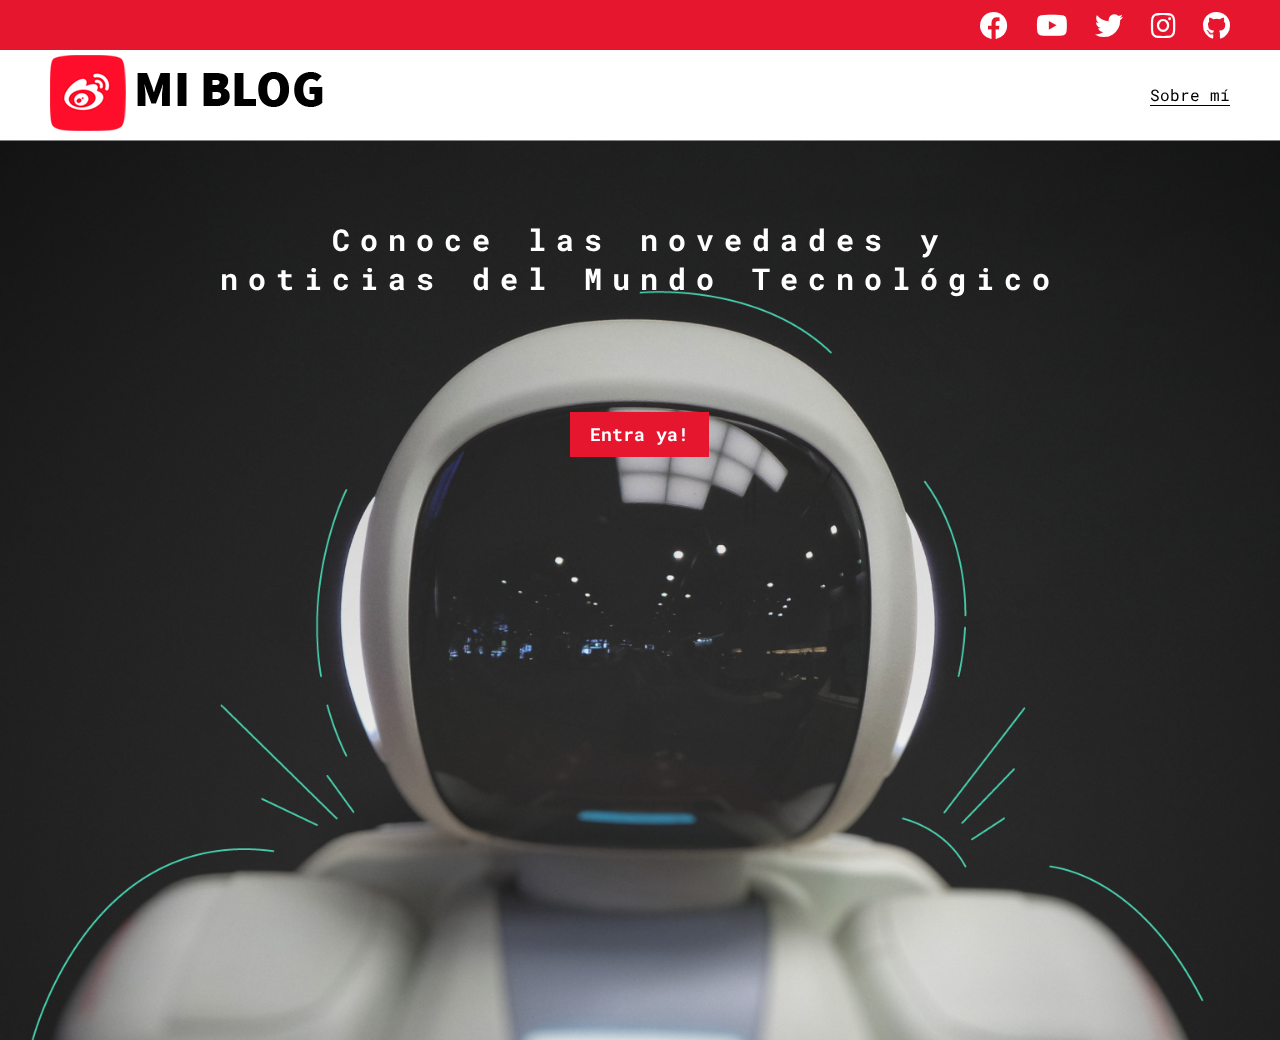
<file: docs/index.html>
<!DOCTYPE html>
<html lang="es">
<head>
    <meta charset="UTF-8">
    <meta http-equiv="X-UA-Compatible" content="IE=edge">
    <meta name="viewport" content="width=device-width, initial-scale=1.0">
    <title>Blog personal</title>
    <link rel="stylesheet" href="CSS/main.css">
    <link rel="stylesheet" href="CSS/all.min.css">

</head>
<body class="homeBody">
    <header class="header">
        <div class="social">
            <div class="socialIcons">
                <a href=""><i class="fab fa-facebook"></i></a>
                <a href=""><i class="fab fa-youtube"></i></a>
                <a href=""><i class="fab fa-twitter"></i></a>
                <a href=""><i class="fab fa-instagram"></i></a>
                <a href=""><i class="fab fa-github"></i></a>
            </div>
        </div>
        <nav class="nav">
            <div class="navLogo">
                <a href="index.html">
                    <img src="img/logo.png" alt="Logo de página">
                </a>
            </div>
            <div class="navLink">
                <a href="profile.html">Sobre mí</a>
            </div>
        </nav>
    </header>

    <main class="homeMain">
        <div class="mainContainer">
            <p class="mainContainerTexto">
                Conoce las novedades y noticias del Mundo Tecnológico
            </p>

            <a class="mainContainerLink" href="blogs.html">Entra ya!</a>
        </div>
    </main>
</body>
</html>
</file>
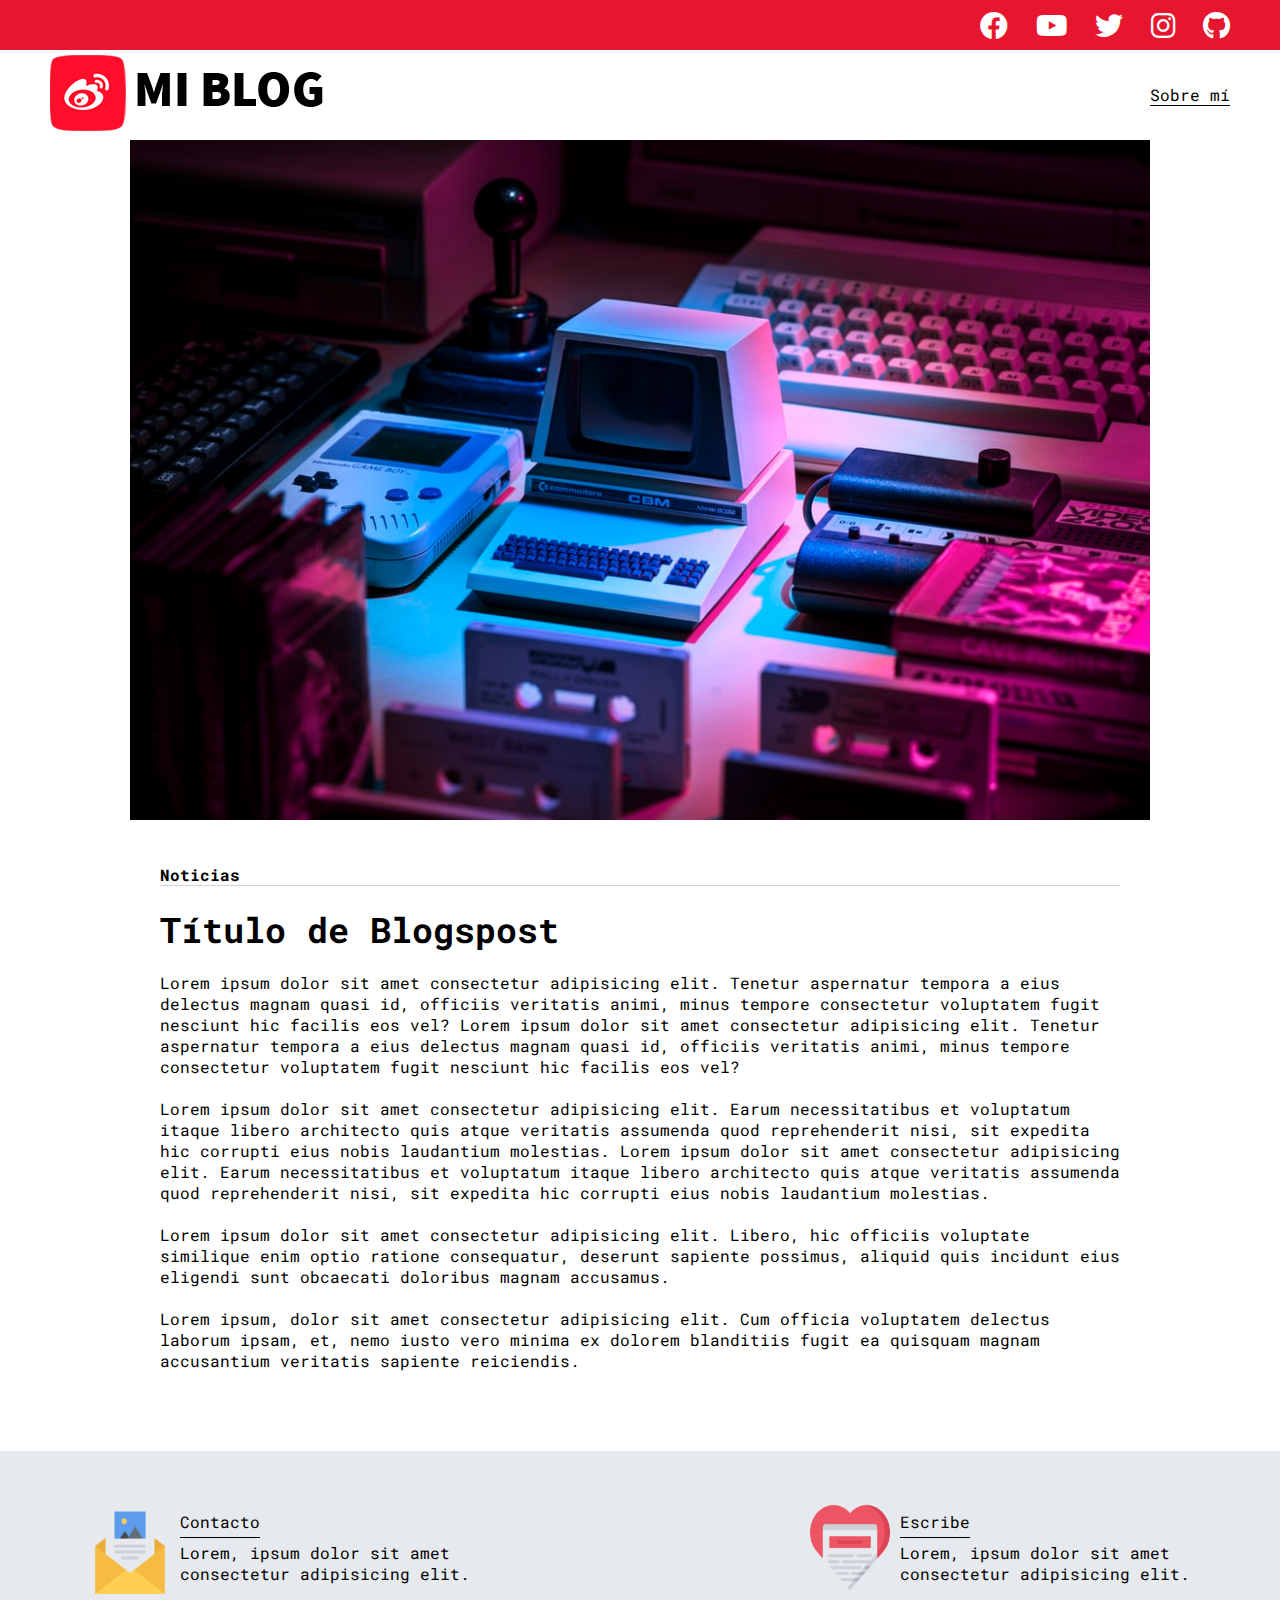
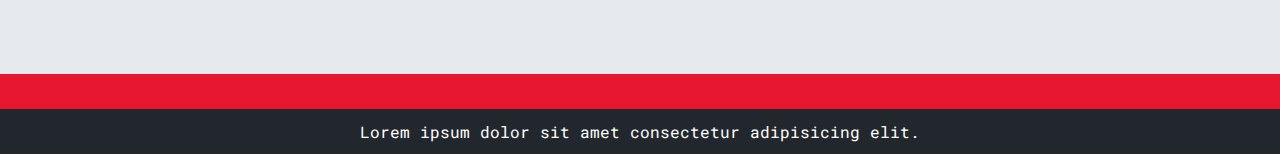
<file: docs/blog.html>
<!DOCTYPE html>
<html lang="es">

<head>
    <meta charset="UTF-8" />
    <meta http-equiv="X-UA-Compatible" content="IE=edge" />
    <meta name="viewport" content="width=device-width, initial-scale=1.0" />
    <title>Blog personal</title>
    <link rel="stylesheet" href="CSS/main.css" />
    <link rel="stylesheet" href="CSS/all.min.css" />
</head>

<body>
    <header class="header">
        <div class="social">
            <div class="socialIcons">
                <a href=""><i class="fab fa-facebook"></i></a>
                <a href=""><i class="fab fa-youtube"></i></a>
                <a href=""><i class="fab fa-twitter"></i></a>
                <a href=""><i class="fab fa-instagram"></i></a>
                <a href=""><i class="fab fa-github"></i></a>
            </div>
        </div>
        <nav class="nav">
            <div class="navLogo">
                <a href="index.html">
                    <img src="img/logo.png" alt="Logo de página" />
                </a>
            </div>
            <div class="navLink">
                <a href="profile.html">Sobre mí</a>
            </div>
        </nav>
    </header>

    <main class="mainBlog">
        <div class="mainBlogContent">
            <img src="img/pc-img.jpg" alt="" />

            <article class="blogContentArticles">
                <h4>Noticias</h4>
                <h1>Título de Blogspost</h1>

                <p>
                    Lorem ipsum dolor sit amet consectetur adipisicing elit. Tenetur
                    aspernatur tempora a eius delectus magnam quasi id, officiis
                    veritatis animi, minus tempore consectetur voluptatem fugit nesciunt
                    hic facilis eos vel? Lorem ipsum dolor sit amet consectetur
                    adipisicing elit. Tenetur aspernatur tempora a eius delectus magnam
                    quasi id, officiis veritatis animi, minus tempore consectetur
                    voluptatem fugit nesciunt hic facilis eos vel?
                </p>
                <br />
                <p>
                    Lorem ipsum dolor sit amet consectetur adipisicing elit. Earum
                    necessitatibus et voluptatum itaque libero architecto quis atque
                    veritatis assumenda quod reprehenderit nisi, sit expedita hic
                    corrupti eius nobis laudantium molestias. Lorem ipsum dolor sit amet
                    consectetur adipisicing elit. Earum necessitatibus et voluptatum
                    itaque libero architecto quis atque veritatis assumenda quod
                    reprehenderit nisi, sit expedita hic corrupti eius nobis laudantium
                    molestias.
                </p>
                <br />
                <p>
                    Lorem ipsum dolor sit amet consectetur adipisicing elit. Libero, hic
                    officiis voluptate similique enim optio ratione consequatur,
                    deserunt sapiente possimus, aliquid quis incidunt eius eligendi sunt
                    obcaecati doloribus magnam accusamus.
                </p>
                <br />
                <p>
                    Lorem ipsum, dolor sit amet consectetur adipisicing elit. Cum
                    officia voluptatem delectus laborum ipsam, et, nemo iusto vero
                    minima ex dolorem blanditiis fugit ea quisquam magnam accusantium
                    veritatis sapiente reiciendis.
                </p>
            </article>
        </div>
    </main>

    <section class="sectionContact">
        <div class="contact">
            <img src="img/013-newsletter.png" alt="" />
            <div class="contactInfo">
                <a href="">Contacto</a>
                <p>Lorem, ipsum dolor sit amet consectetur adipisicing elit.</p>
            </div>
        </div>
        <div class="contact">
            <img src="img/006-like.png" alt="" />
            <div class="contactInfo">
                <a href="">Escribe</a>
                <p>Lorem, ipsum dolor sit amet consectetur adipisicing elit.</p>
            </div>
        </div>
    </section>

    <footer>
        <p>Lorem ipsum dolor sit amet consectetur adipisicing elit.</p>
    </footer>
</body>

</html>
</file>
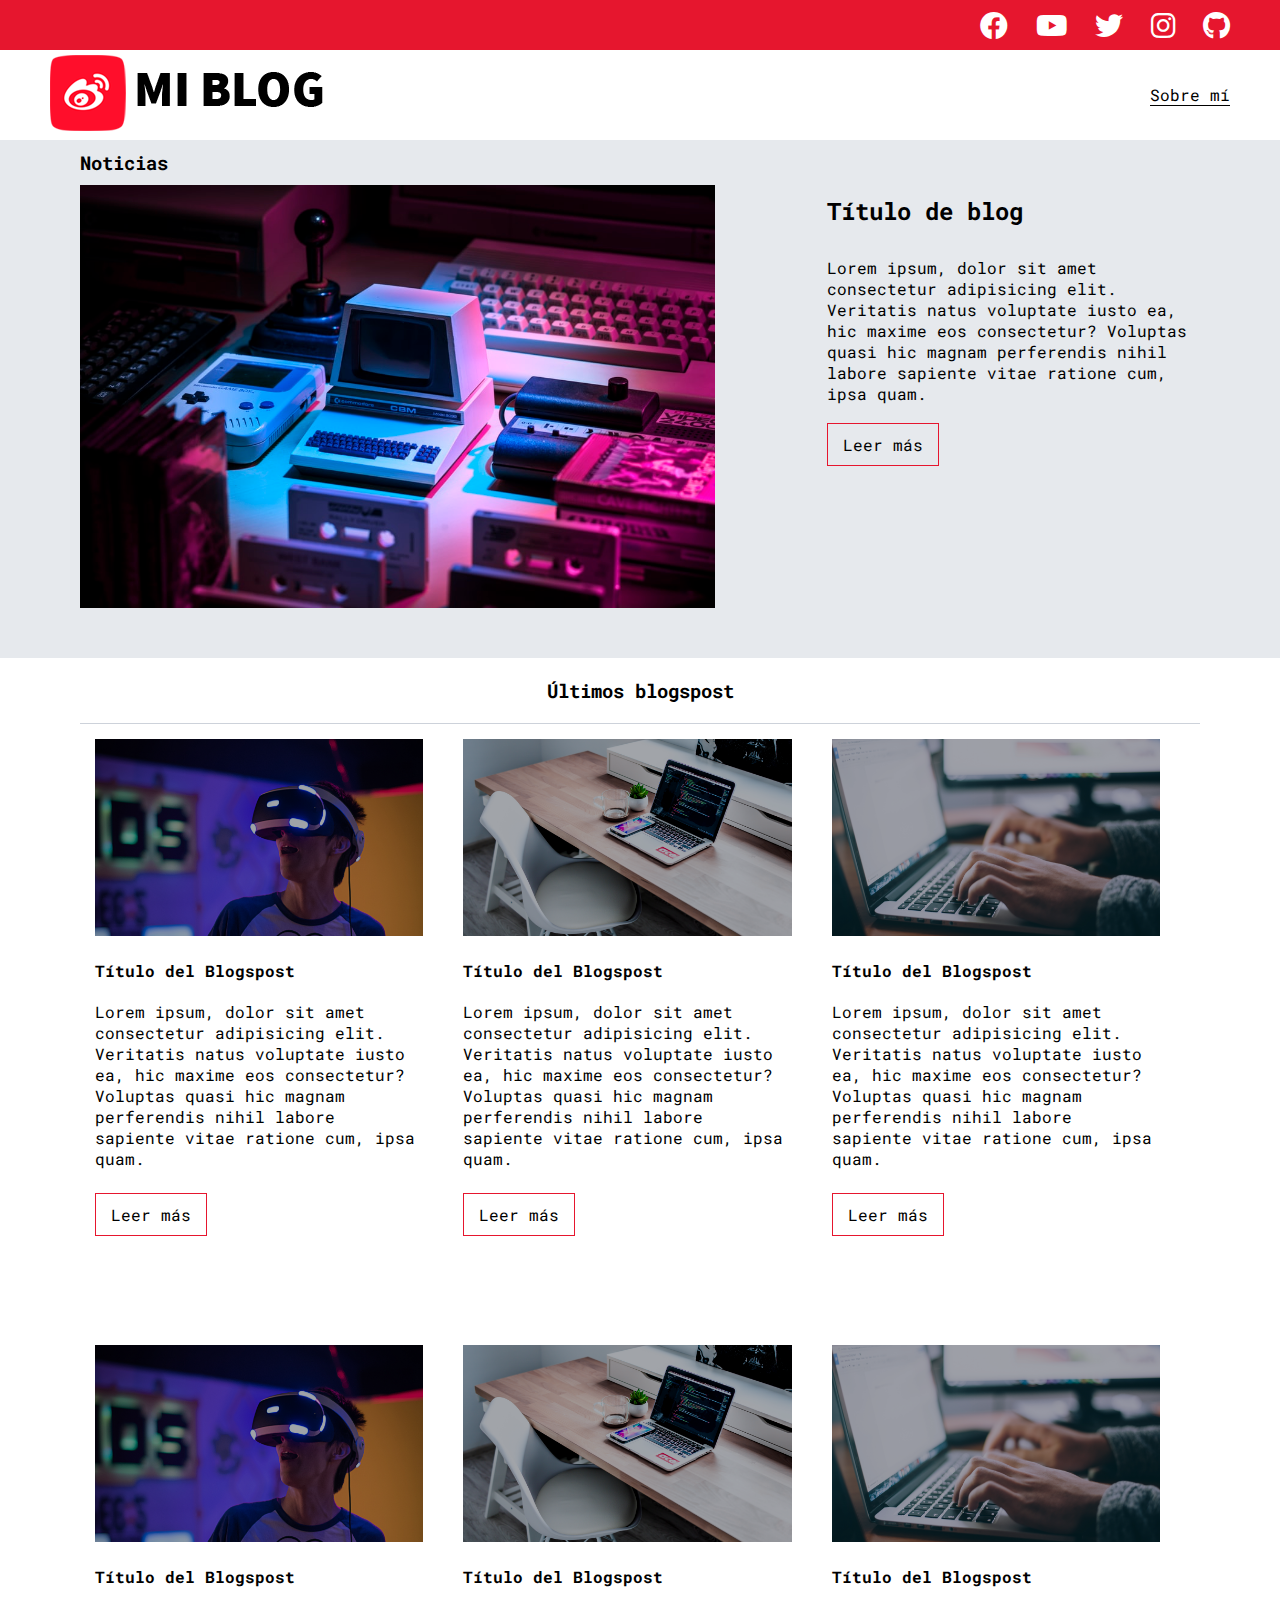
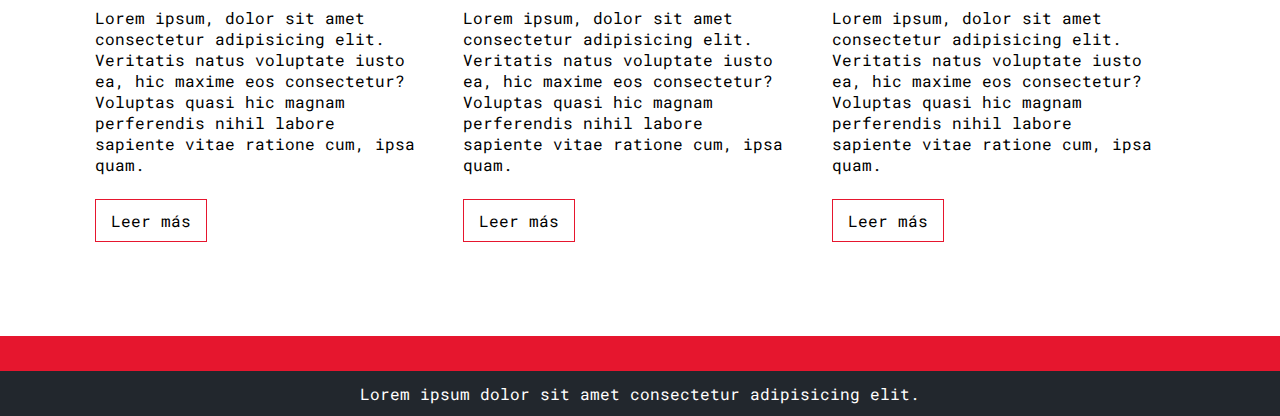
<file: docs/blogs.html>
<!DOCTYPE html>
<html lang="es">

<head>
    <meta charset="UTF-8" />
    <meta http-equiv="X-UA-Compatible" content="IE=edge" />
    <meta name="viewport" content="width=device-width, initial-scale=1.0" />
    <title>Blog personal</title>
    <link rel="stylesheet" href="CSS/main.css" />
    <link rel="stylesheet" href="CSS/all.min.css" />
</head>

<body>
    <header class="header">
        <div class="social">
            <div class="socialIcons">
                <a href=""><i class="fab fa-facebook"></i></a>
                <a href=""><i class="fab fa-youtube"></i></a>
                <a href=""><i class="fab fa-twitter"></i></a>
                <a href=""><i class="fab fa-instagram"></i></a>
                <a href=""><i class="fab fa-github"></i></a>
            </div>
        </div>
        <nav class="nav">
            <div class="navLogo">
                <a href="index.html">
                    <img src="img/logo.png" alt="Logo de página" />
                </a>
            </div>
            <div class="navLink">
                <a href="profile.html">Sobre mí</a>
            </div>
        </nav>
    </header>

    <main class="blogsMain">
        <section class="news">
            <div class="newsContent">
                <h3>Noticias</h3>
                <img src="img/pc-img.jpg" alt="img de blog" />
                <div class="newsInfo">
                    <h2>Título de blog</h2>

                    <p>
                        Lorem ipsum, dolor sit amet consectetur adipisicing elit.
                        Veritatis natus voluptate iusto ea, hic maxime eos consectetur?
                        Voluptas quasi hic magnam perferendis nihil labore sapiente vitae
                        ratione cum, ipsa quam.
                    </p>

                    <a class="blogsBtn" href="blog.html">Leer más</a>
                </div>
            </div>
        </section> 

        <section class="posts">
            <h3>Últimos blogspost</h3>
            <div class="postsBlog">
                <img src="img/post-1.png" alt="imagen del blogspost">
                <h4>Título del Blogspost</h4>
                <p>
                    Lorem ipsum, dolor sit amet consectetur adipisicing elit.
                    Veritatis natus voluptate iusto ea, hic maxime eos consectetur?
                    Voluptas quasi hic magnam perferendis nihil labore sapiente vitae
                    ratione cum, ipsa quam.
                </p>
                <a class="blogsBtn" href="blog.html">Leer más</a>
            </div>

            <div class="postsBlog">
                <img src="img/post-2.png" alt="imagen del blogspost">
                <h4>Título del Blogspost</h4>
                <p>
                    Lorem ipsum, dolor sit amet consectetur adipisicing elit.
                    Veritatis natus voluptate iusto ea, hic maxime eos consectetur?
                    Voluptas quasi hic magnam perferendis nihil labore sapiente vitae
                    ratione cum, ipsa quam.
                </p>
                <a class="blogsBtn" href="blog.html">Leer más</a>
            </div>

            <div class="postsBlog">
                <img src="img/post-3.png" alt="imagen del blogspost">
                <h4>Título del Blogspost</h4>
                <p>
                    Lorem ipsum, dolor sit amet consectetur adipisicing elit.
                    Veritatis natus voluptate iusto ea, hic maxime eos consectetur?
                    Voluptas quasi hic magnam perferendis nihil labore sapiente vitae
                    ratione cum, ipsa quam.
                </p>
                <a class="blogsBtn" href="blog.html">Leer más</a>
            </div>
        </section>

        <section class="posts">
            <div class="postsBlog">
                <img src="img/post-1.png" alt="imagen del blogspost">
                <h4>Título del Blogspost</h4>
                <p>
                    Lorem ipsum, dolor sit amet consectetur adipisicing elit.
                    Veritatis natus voluptate iusto ea, hic maxime eos consectetur?
                    Voluptas quasi hic magnam perferendis nihil labore sapiente vitae
                    ratione cum, ipsa quam.
                </p>
                <a class="blogsBtn" href="blog.html">Leer más</a>
            </div>

            <div class="postsBlog">
                <img src="img/post-2.png" alt="imagen del blogspost">
                <h4>Título del Blogspost</h4>
                <p>
                    Lorem ipsum, dolor sit amet consectetur adipisicing elit.
                    Veritatis natus voluptate iusto ea, hic maxime eos consectetur?
                    Voluptas quasi hic magnam perferendis nihil labore sapiente vitae
                    ratione cum, ipsa quam.
                </p>
                <a class="blogsBtn" href="blog.html">Leer más</a>
            </div>

            <div class="postsBlog">
                <img src="img/post-3.png" alt="imagen del blogspost">
                <h4>Título del Blogspost</h4>
                <p>
                    Lorem ipsum, dolor sit amet consectetur adipisicing elit.
                    Veritatis natus voluptate iusto ea, hic maxime eos consectetur?
                    Voluptas quasi hic magnam perferendis nihil labore sapiente vitae
                    ratione cum, ipsa quam.
                </p>
                <a class="blogsBtn" href="blog.html">Leer más</a>
            </div>
        </section>

        
    </main>

    <footer>
        <p>Lorem ipsum dolor sit amet consectetur adipisicing elit.</p>
    </footer>
</body>

</html>
</file>
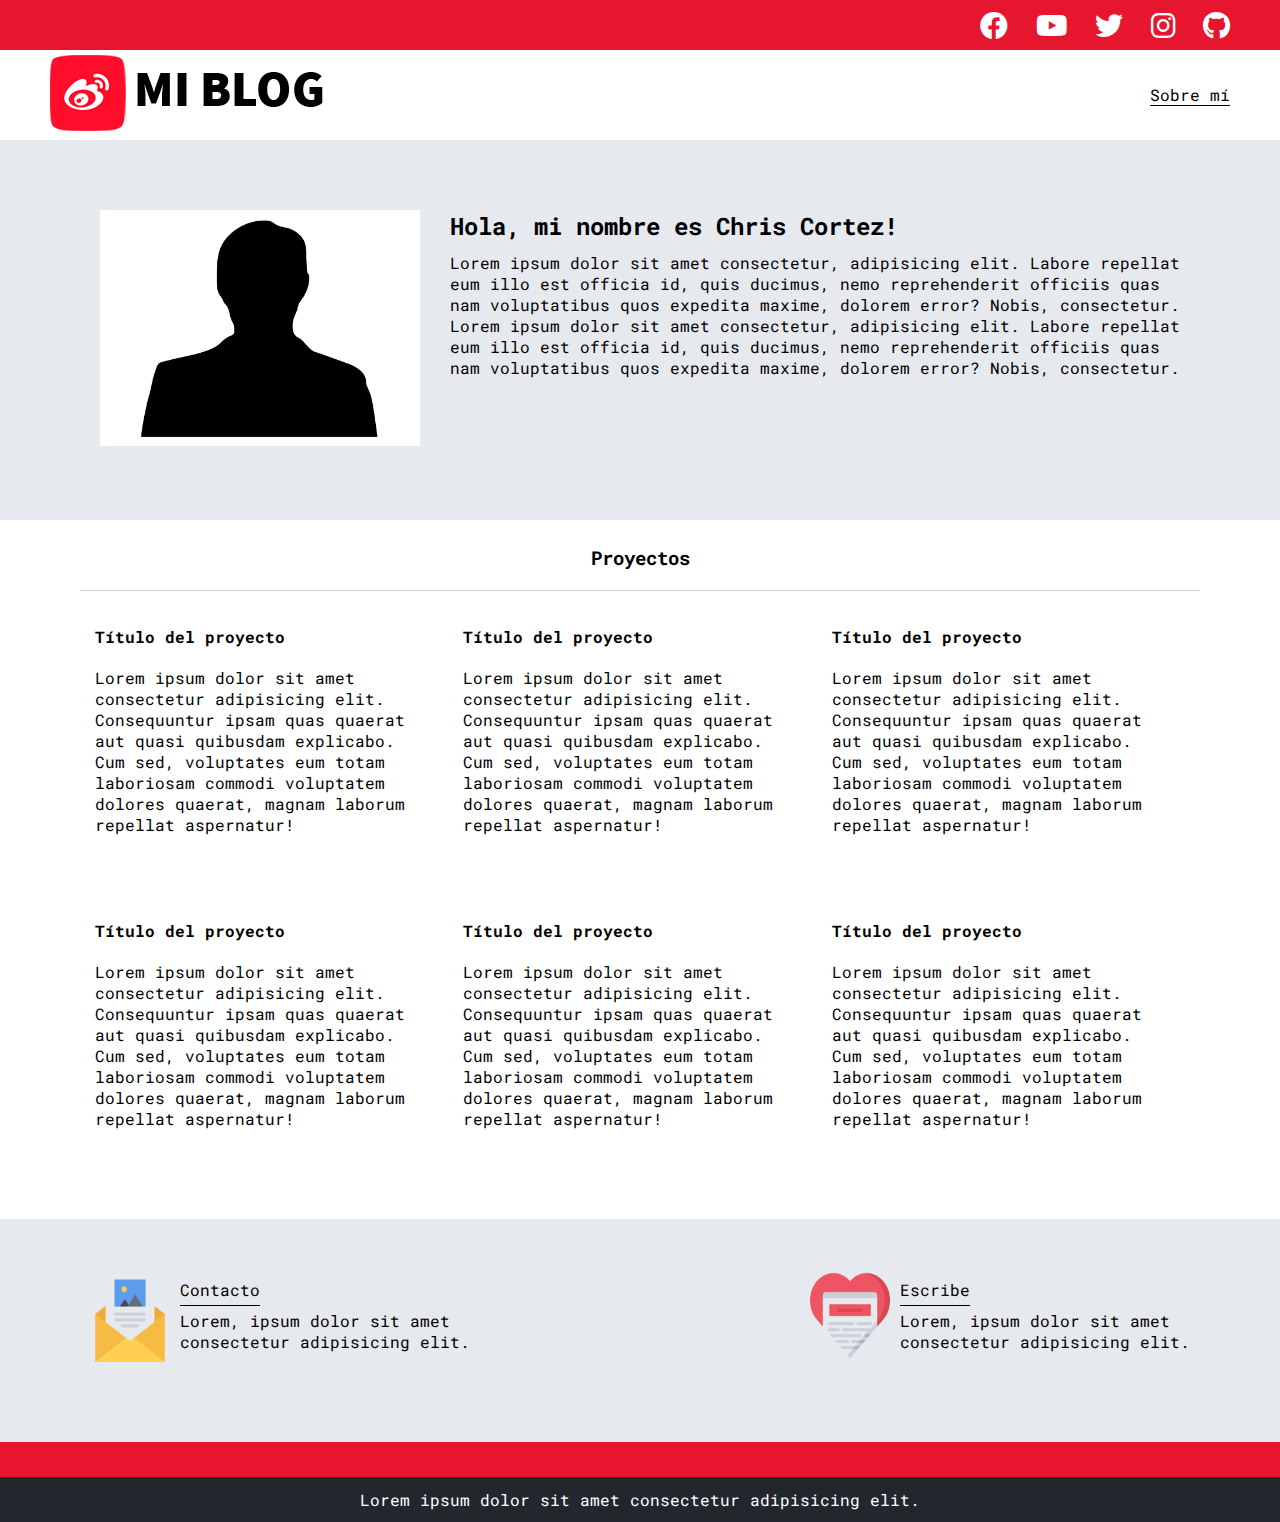
<file: docs/profile.html>
<!DOCTYPE html>
<html lang="es">
  <head>
    <meta charset="UTF-8" />
    <meta http-equiv="X-UA-Compatible" content="IE=edge" />
    <meta name="viewport" content="width=device-width, initial-scale=1.0" />
    <title>Blog personal</title>
    <link rel="stylesheet" href="CSS/main.css" />
    <link rel="stylesheet" href="CSS/all.min.css" />
  </head>

  <body>
    <header class="header">
      <div class="social">
        <div class="socialIcons">
          <a href=""><i class="fab fa-facebook"></i></a>
          <a href=""><i class="fab fa-youtube"></i></a>
          <a href=""><i class="fab fa-twitter"></i></a>
          <a href=""><i class="fab fa-instagram"></i></a>
          <a href=""><i class="fab fa-github"></i></a>
        </div>
      </div>
      <nav class="nav">
        <div class="navLogo">
          <a href="index.html">
            <img src="img/logo.png" alt="Logo de página" />
          </a>
        </div>
        <div class="navLink">
          <a href="profile.html">Sobre mí</a>
        </div>
      </nav>
    </header>

    <main>
      <section class="profile">
        <div class="profileImg">
          <img src="img/profile-pic.jpg" alt="" />
        </div>
        <div class="profileInfo">
          <h2>Hola, mi nombre es Chris Cortez!</h2>
          <p>
            Lorem ipsum dolor sit amet consectetur, adipisicing elit. Labore
            repellat eum illo est officia id, quis ducimus, nemo reprehenderit
            officiis quas nam voluptatibus quos expedita maxime, dolorem error?
            Nobis, consectetur. Lorem ipsum dolor sit amet consectetur,
            adipisicing elit. Labore repellat eum illo est officia id, quis
            ducimus, nemo reprehenderit officiis quas nam voluptatibus quos
            expedita maxime, dolorem error? Nobis, consectetur.
          </p>
        </div>
      </section>

      <section class="projectsContainer">
        <h3>Proyectos</h3>
        <div class="project">
          <h4>Título del proyecto</h4>
          <p>
            Lorem ipsum dolor sit amet consectetur adipisicing elit.
            Consequuntur ipsam quas quaerat aut quasi quibusdam explicabo. Cum
            sed, voluptates eum totam laboriosam commodi voluptatem dolores
            quaerat, magnam laborum repellat aspernatur!
          </p>
        </div>
        <div class="project">
          <h4>Título del proyecto</h4>
          <p>
            Lorem ipsum dolor sit amet consectetur adipisicing elit.
            Consequuntur ipsam quas quaerat aut quasi quibusdam explicabo. Cum
            sed, voluptates eum totam laboriosam commodi voluptatem dolores
            quaerat, magnam laborum repellat aspernatur!
          </p>
        </div>
        <div class="project">
          <h4>Título del proyecto</h4>
          <p>
            Lorem ipsum dolor sit amet consectetur adipisicing elit.
            Consequuntur ipsam quas quaerat aut quasi quibusdam explicabo. Cum
            sed, voluptates eum totam laboriosam commodi voluptatem dolores
            quaerat, magnam laborum repellat aspernatur!
          </p>
        </div>
        <div class="project">
          <h4>Título del proyecto</h4>
          <p>
            Lorem ipsum dolor sit amet consectetur adipisicing elit.
            Consequuntur ipsam quas quaerat aut quasi quibusdam explicabo. Cum
            sed, voluptates eum totam laboriosam commodi voluptatem dolores
            quaerat, magnam laborum repellat aspernatur!
          </p>
        </div>
        <div class="project">
          <h4>Título del proyecto</h4>
          <p>
            Lorem ipsum dolor sit amet consectetur adipisicing elit.
            Consequuntur ipsam quas quaerat aut quasi quibusdam explicabo. Cum
            sed, voluptates eum totam laboriosam commodi voluptatem dolores
            quaerat, magnam laborum repellat aspernatur!
          </p>
        </div>
        <div class="project">
          <h4>Título del proyecto</h4>
          <p>
            Lorem ipsum dolor sit amet consectetur adipisicing elit.
            Consequuntur ipsam quas quaerat aut quasi quibusdam explicabo. Cum
            sed, voluptates eum totam laboriosam commodi voluptatem dolores
            quaerat, magnam laborum repellat aspernatur!
          </p>
        </div>
      </section>
    </main>

    <section class="sectionContact">
      <div class="contact">
        <img src="img/013-newsletter.png" alt="" />
        <div class="contactInfo">
          <a href="">Contacto</a>
          <p>Lorem, ipsum dolor sit amet consectetur adipisicing elit.</p>
        </div>
      </div>
      <div class="contact">
        <img src="img/006-like.png" alt="" />
        <div class="contactInfo">
          <a href="">Escribe</a>
          <p>Lorem, ipsum dolor sit amet consectetur adipisicing elit.</p>
        </div>
      </div>
    </section>

    <footer>
      <p>Lorem ipsum dolor sit amet consectetur adipisicing elit.</p>
    </footer>
  </body>
</html>
</file>
<file: docs/CSS/main.css>
@import url('https://fonts.googleapis.com/css2?family=Roboto+Mono:wght@400;500;700&family=Roboto+Slab:wght@400;500;700;900&family=Roboto:wght@400;500;700&display=swap');

*{
    padding: 0;
    margin: 0;
    box-sizing: border-box;
    /* Estos primeros tres estilos es para quitar los estilos que pone el navegador por defectos */
}

body{
    font-family: 'Roboto Mono', sans-serif;
    font-size: 400;
}

.homeBody{
    position: fixed; /* fixed para que la posición sea inmovible */
    top: 0;
    bottom: 0;
    left: 0;
    right: 0;
}

/* HEADER
 =================================== */

.header{
    width: 100%;
    height: 140px;
    display: grid; /* Cuando trabajamos con grid es para estructurar nuestra página web con columnas y filas */
    grid-template-rows: 1fr 1fr; /* Para crear filas */ /* Cada después de los dos puntos son filas creadas */
}

.social{
    background-color: #e6162e;
    width: 100%;
    height: 50px;
    display: grid;
}

.socialIcons{
    width: 250px;
    height: auto;
    display: flex; /* usamos este comando junto a flex para poder trabajar con flexbox */ /* Flex hace que cada elemento
    use el espacio necesario (no tienen margen) */
    align-items: center;
    justify-content: space-between; /* para ocupar todo el contenedor */
    justify-self: end; /* movemos el contenedor a la derecha */
    margin-right: 50px;
}

.socialIcons a{
    color: #fff;
    font-size: 28px;
}

.socialIcons a:hover{
    color: #616161;
}

.nav{
    display: grid;  
    grid-template-columns: 1fr 1fr;
    height: 90px;
}

.navLogo{
    margin-left: 50px;
    display: flex;
    align-items: center;
    justify-content: flex-start;

}

.navLink{
    display: flex;
    align-items: center;
    justify-content: end;
    margin-right: 50px;
}

.navLink a{
    text-decoration: none;
    color: black;
    border-bottom: 1px solid black;
}

/* MAIN DE HOME
============================= */

.homeMain{
    display: grid;
    grid-template-columns: 1fr 4fr 1fr;
    height: 100%;
    background-image: url('../img/cover.png');
    background-position: center;
    background-repeat: no-repeat;
    background-size: cover;
}

.mainContainer{
    display: grid;
    grid-column: 2; /* lo posicionamos en la columna que queramos */
    justify-items: center;
    height: 350px;
    margin-top: 80px;
}

.mainContainerTexto{
    text-align: center;
    font-size: 30px;
    font-weight: 700;
    letter-spacing: 10px;
    color: white;
}

.mainContainerLink{
    text-decoration: none;
    background-color: #e6162e;
    display: inline-block; /* para que podamos moverlo */
    padding: 10px 20px;
    color: white;
    font-weight: 700;
    font-size: 18px;
    height: 45px;
}

.mainContainerLink:hover{
    background-color: #eb253c;
}


/* PÁGINA DE BLOG
================================ */

.blogsMain{
    display: grid;
}

.news{
    background-color: #e6e9ed;
    padding: 10px 80px 40px;
}

.newsContent{
    display: grid;
    grid-template-columns: 2fr 1fr;
    grid-template-rows: 2fr;
}

.newsContent img{
    grid-column: 1; /* lo posicionamos en la columna que queramos */
    width: 85%;
    display: inline-block; /* para poder moverlo */
    margin: 10px 0;
}

.newsInfo{
    grid-column: 2;
}

.newsInfo h2{
    margin-top: 20px;
}

.newsInfo p{
    margin: 30px 0;
}


/* BOTÓN DE BLOGS 
================================*/

.blogsBtn{
    text-decoration: none;
    color: black;
    border: 1px solid #e6162e;
    padding: 10px 15px;
}

/* POSTS 
================================*/

.posts{
    padding: 0 80px 40px;
}

.posts h3{
    border-bottom: 1px solid #cdd2da;
    padding: 20px 0;
    text-align: center;
}

.postsBlog{
    display: inline-block;
    padding: 15px;
    max-width: 32%; /* ancho máximo que pueda usar en la página */
    margin-bottom: 50px;
}

.postsBlog img{
    width: 100%;
}

.postsBlog h4{
    margin: 20px 0;
}

.postsBlog p{
    margin-bottom: 35px;
}

footer{
    width: 100%;
    height: 80px;
    background-color: #22272d;
    border-top: 35px solid #e6162e;
    display: flex; /* para poder centrar el elemento de adentro */
    align-items: center;
    justify-content: center;
}

footer p{
    color: #fff;
}


/* BLOG
========================= */

.mainBlog{
    padding: 0 80px 40px;
}

.mainBlogContent img{
    display: inline-block;
    padding: 0 50px 40px;
    width: 100%;
}

.blogContentArticles {
    padding: 0 80px 40px;
}

.blogContentArticles h4{
    border-bottom: 1px solid #cdd2da;
}

.blogContentArticles h1{
    margin: 20px 0;
    font-size: 35px;
}


/* Sección de contacto
============================== */
.sectionContact{
    width: 100%;
    background-color: #e6e9ed;
    display: flex;
    justify-content: space-between;
    padding: 20px 80px 50px;
}

.contact{
    display: flex;
    margin: 20px 0px 20px;
}

.contact img{
    width: 100px;
    display: inline-block;
    padding: 10px;
}

.contactInfo{
    padding: 20px 0;
    width: 300px;
}

.contactInfo a{
    text-decoration: none;
    color: black;
    border-bottom: 1px solid black;
    padding-bottom: 5px;
}

.contactInfo p{
    margin-top: 10px;
}

/* PERFIL
==================================== */

.profile{
    padding: 70px 100px;
    background-color: #e6e9ed;
    margin-bottom: 5px;
    display: flex;
}

.profile img{
    width: 320px;
    margin-right: 30px;
}

.profile p{
    margin-top: 10px;
}

.projectsContainer{
    padding: 0 80px 40px;
}

.projectsContainer h3{
    border-bottom: 1px solid #cdd2da;
    padding: 20px 0;
    text-align: center;
}

.project{
    display: inline-block;
    padding: 15px;
    max-width: 32%;
}

.project h4{
    margin: 20px 0;
}

.project p{
    margin-bottom: 35px;
}
</file>
